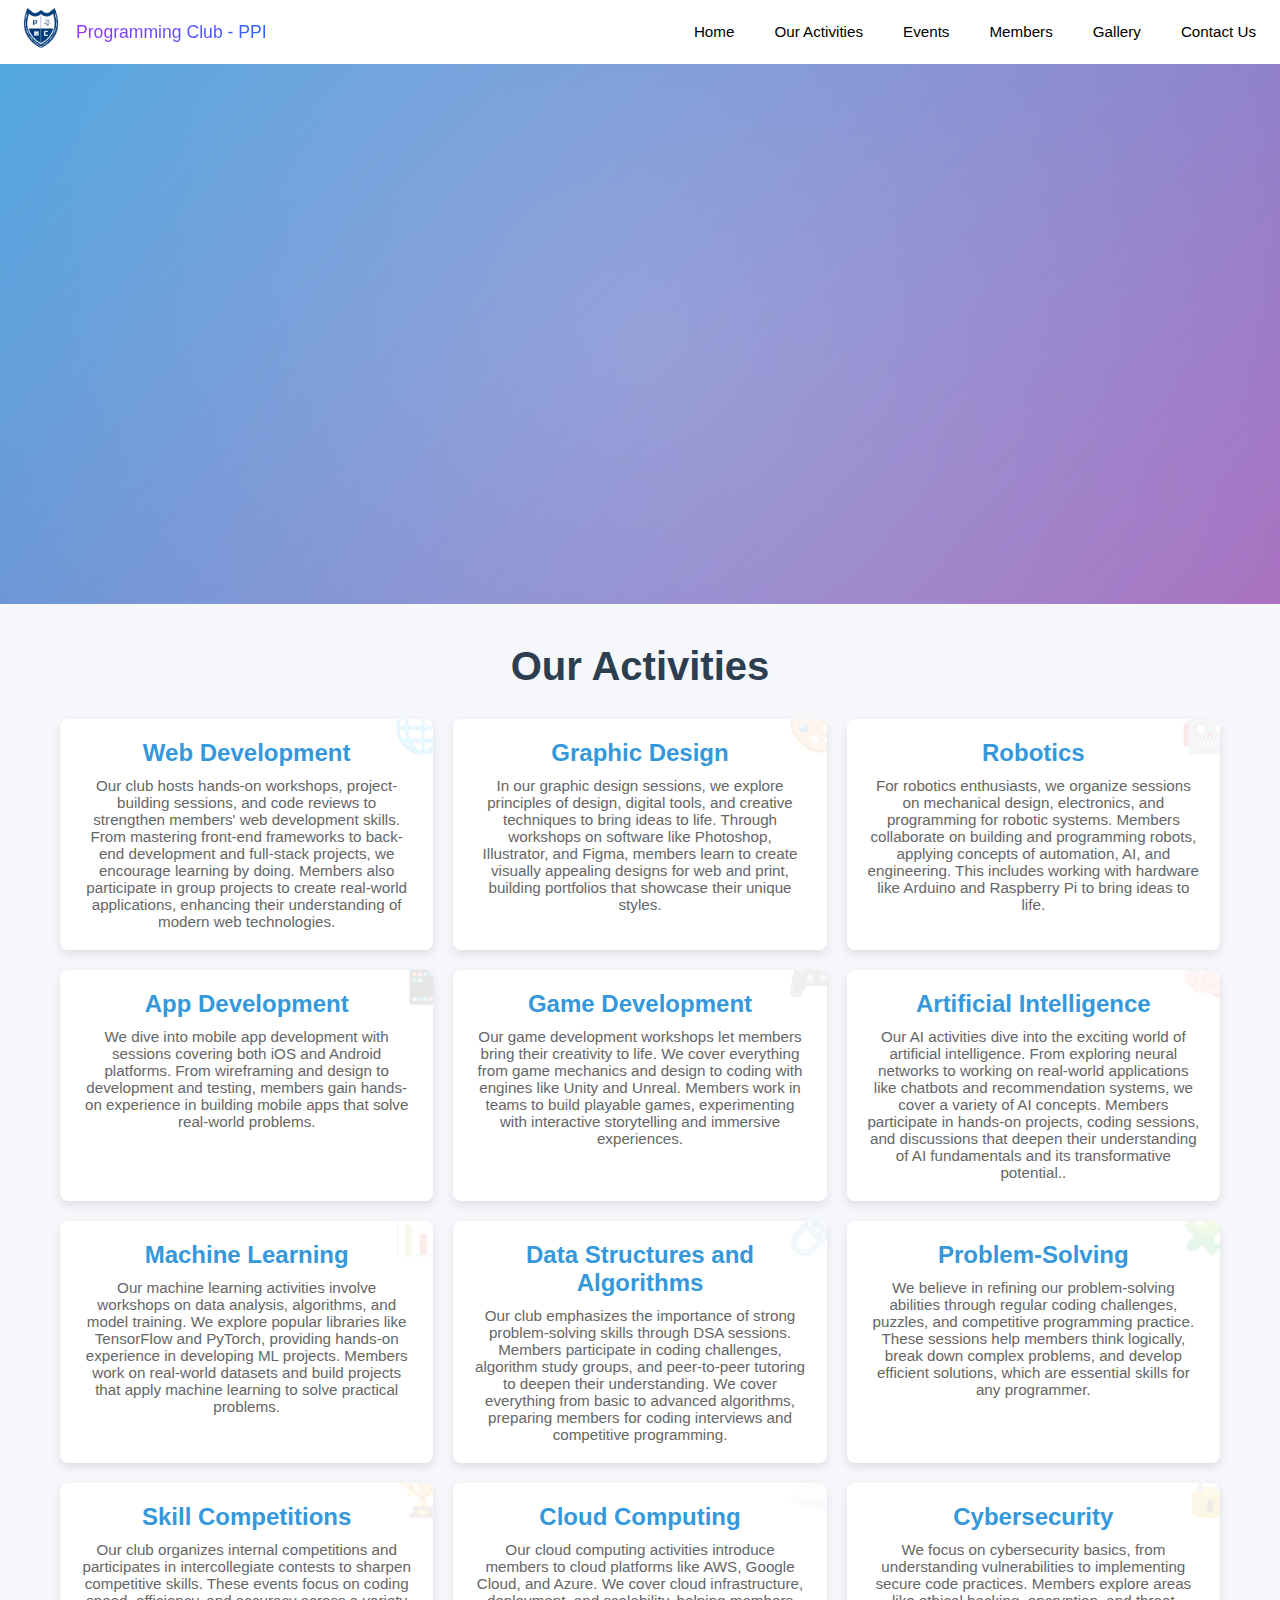
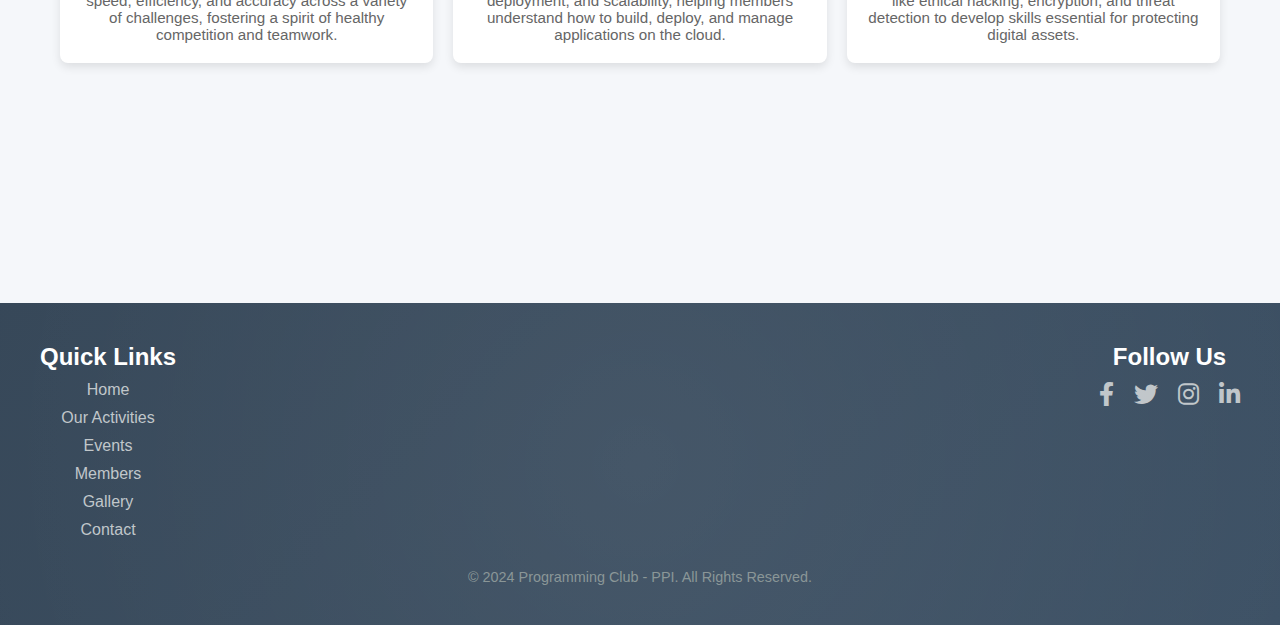
<file: pages/activities.html>
<!DOCTYPE html>
<html lang="en">
  <head>
    <meta charset="UTF-8" />
    <meta name="viewport" content="width=device-width, initial-scale=1.0" />
    <link
      rel="stylesheet"
      href="https://cdnjs.cloudflare.com/ajax/libs/font-awesome/6.0.0-beta3/css/all.min.css"
    />
    <title>Our Activities</title>
    <link rel="stylesheet" href="../css/our-activities.css" />
    <link rel="stylesheet" href="../css/hero/navBar.css" />
    <link rel="stylesheet" href="../css/footer.css" />
  </head>
  <body>
    <!-- Navbar -->
    <header>
      <nav>
        <div class="logo">
          <a href="../index.html">
            <img src="../images/logo-1.png" alt="logo" />
            <span>Programming Club - PPI</span>
          </a>
        </div>
        <ul>
          <li>
            <a href="../index.html">Home</a>
          </li>
          <li>
            <a href="../pages/activities.html">Our Activities</a>
          </li>
          <li>
            <a href="../pages/events.html">Events</a>
          </li>
          <li>
            <a href="../pages/members.html">Members</a>
          </li>
          <li>
            <a href="../pages/gallery.html">Gallery</a>
          </li>
          <li>
            <a href="../pages/contact.html">Contact Us</a>
          </li>
        </ul>
        <div class="hamburger">
          <span class="line"></span>
          <span class="line"></span>
          <span class="line"></span>
        </div>
      </nav>
    </header>
    <div class="menubar">
      <ul>
        <li>
          <a href="../index.html">Home</a>
        </li>
        <li>
          <a href="./pages/activities.html">Our Activities</a>
        </li>
        <li>
          <a href="../pages/events.html">Events</a>
        </li>
        <li>
          <a href="../pages/members.html">Members</a>
        </li>
        <li>
          <a href="../pages/gallery.html">Gallery</a>
        </li>
        <li>
          <a href="../pages/contact.html">Contact Us</a>
        </li>
      </ul>
    </div>
    <!-- Navbar -->
    <section class="hero-section">
      <div class="hero-content">
        <h1>Explore Our Activities</h1>
        <p>
          Join us to dive into hands-on learning, collaborate on exciting
          projects, and push your skills to new heights. Whether you're a
          beginner or a seasoned programmer, our activities offer something for
          everyone!
        </p>
      </div>
    </section>
    <section class="activities-section">
      <h1>Our Activities</h1>
      <div class="activities-container">
        <!-- Repeat the activity cards with different icons for each topic -->
        <div class="activity-card" data-icon="🌐">
          <h2>Web Development</h2>
          <p>
            Our club hosts hands-on workshops, project-building sessions, and
            code reviews to strengthen members' web development skills. From
            mastering front-end frameworks to back-end development and
            full-stack projects, we encourage learning by doing. Members also
            participate in group projects to create real-world applications,
            enhancing their understanding of modern web technologies.
          </p>
        </div>
        <div class="activity-card" data-icon="🎨">
          <h2>Graphic Design</h2>
          <p>
            In our graphic design sessions, we explore principles of design,
            digital tools, and creative techniques to bring ideas to life.
            Through workshops on software like Photoshop, Illustrator, and
            Figma, members learn to create visually appealing designs for web
            and print, building portfolios that showcase their unique styles.
          </p>
        </div>
        <div class="activity-card" data-icon="🤖">
          <h2>Robotics</h2>
          <p>
            For robotics enthusiasts, we organize sessions on mechanical design,
            electronics, and programming for robotic systems. Members
            collaborate on building and programming robots, applying concepts of
            automation, AI, and engineering. This includes working with hardware
            like Arduino and Raspberry Pi to bring ideas to life.
          </p>
        </div>
        <div class="activity-card" data-icon="📱">
          <h2>App Development</h2>
          <p>
            We dive into mobile app development with sessions covering both iOS
            and Android platforms. From wireframing and design to development
            and testing, members gain hands-on experience in building mobile
            apps that solve real-world problems.
          </p>
        </div>
        <div class="activity-card" data-icon="🎮">
          <h2>Game Development</h2>
          <p>
            Our game development workshops let members bring their creativity to
            life. We cover everything from game mechanics and design to coding
            with engines like Unity and Unreal. Members work in teams to build
            playable games, experimenting with interactive storytelling and
            immersive experiences.
          </p>
        </div>
        <div class="activity-card" data-icon="🧠">
          <h2>Artificial Intelligence</h2>
          <p>
            Our AI activities dive into the exciting world of artificial
            intelligence. From exploring neural networks to working on
            real-world applications like chatbots and recommendation systems, we
            cover a variety of AI concepts. Members participate in hands-on
            projects, coding sessions, and discussions that deepen their
            understanding of AI fundamentals and its transformative potential..
          </p>
        </div>
        <div class="activity-card" data-icon="📊">
          <h2>Machine Learning</h2>
          <p>
            Our machine learning activities involve workshops on data analysis,
            algorithms, and model training. We explore popular libraries like
            TensorFlow and PyTorch, providing hands-on experience in developing
            ML projects. Members work on real-world datasets and build projects
            that apply machine learning to solve practical problems.
          </p>
        </div>
        <div class="activity-card" data-icon="🔗">
          <h2>Data Structures and Algorithms</h2>
          <p>
            Our club emphasizes the importance of strong problem-solving skills
            through DSA sessions. Members participate in coding challenges,
            algorithm study groups, and peer-to-peer tutoring to deepen their
            understanding. We cover everything from basic to advanced
            algorithms, preparing members for coding interviews and competitive
            programming.
          </p>
        </div>
        <div class="activity-card" data-icon="🧩">
          <h2>Problem-Solving</h2>
          <p>
            We believe in refining our problem-solving abilities through regular
            coding challenges, puzzles, and competitive programming practice.
            These sessions help members think logically, break down complex
            problems, and develop efficient solutions, which are essential
            skills for any programmer.
          </p>
        </div>
        <div class="activity-card" data-icon="🏆">
          <h2>Skill Competitions</h2>
          <p>
            Our club organizes internal competitions and participates in
            intercollegiate contests to sharpen competitive skills. These events
            focus on coding speed, efficiency, and accuracy across a variety of
            challenges, fostering a spirit of healthy competition and teamwork.
          </p>
        </div>
        <div class="activity-card" data-icon="☁️">
          <h2>Cloud Computing</h2>
          <p>
            Our cloud computing activities introduce members to cloud platforms
            like AWS, Google Cloud, and Azure. We cover cloud infrastructure,
            deployment, and scalability, helping members understand how to
            build, deploy, and manage applications on the cloud.
          </p>
        </div>
        <div class="activity-card" data-icon="🔒">
          <h2>Cybersecurity</h2>
          <p>
            We focus on cybersecurity basics, from understanding vulnerabilities
            to implementing secure code practices. Members explore areas like
            ethical hacking, encryption, and threat detection to develop skills
            essential for protecting digital assets.
          </p>
        </div>
        <!-- Add more activity cards as needed -->
      </div>
    </section>

    <footer class="footer-section">
      <div class="footer-container">
        <div class="footer-links">
          <h3>Quick Links</h3>
          <ul>
            <li><a href="../index.html">Home</a></li>
            <li><a href="./activities.html">Our Activities</a></li>
            <li><a href="./events.html">Events</a></li>
            <li><a href="./members.html">Members</a></li>
            <li><a href="./gallery.html">Gallery</a></li>
            <li><a href="./contact.html">Contact</a></li>
          </ul>
        </div>
        <div class="footer-social">
          <h3>Follow Us</h3>
          <div class="social-icons">
            <a href="https://facebook.com" target="_blank" aria-label="Facebook"
              ><i class="fab fa-facebook-f"></i
            ></a>
            <a href="https://twitter.com" target="_blank" aria-label="Twitter"
              ><i class="fab fa-twitter"></i
            ></a>
            <a
              href="https://instagram.com"
              target="_blank"
              aria-label="Instagram"
              ><i class="fab fa-instagram"></i
            ></a>
            <a href="https://linkedin.com" target="_blank" aria-label="LinkedIn"
              ><i class="fab fa-linkedin-in"></i
            ></a>
          </div>
        </div>
      </div>
      <div class="footer-bottom">
        <p>&copy; 2024 Programming Club - PPI. All Rights Reserved.</p>
      </div>
    </footer>

    <script src="../javaScript/our-activities.js"></script>
  </body>
</html>
</file>
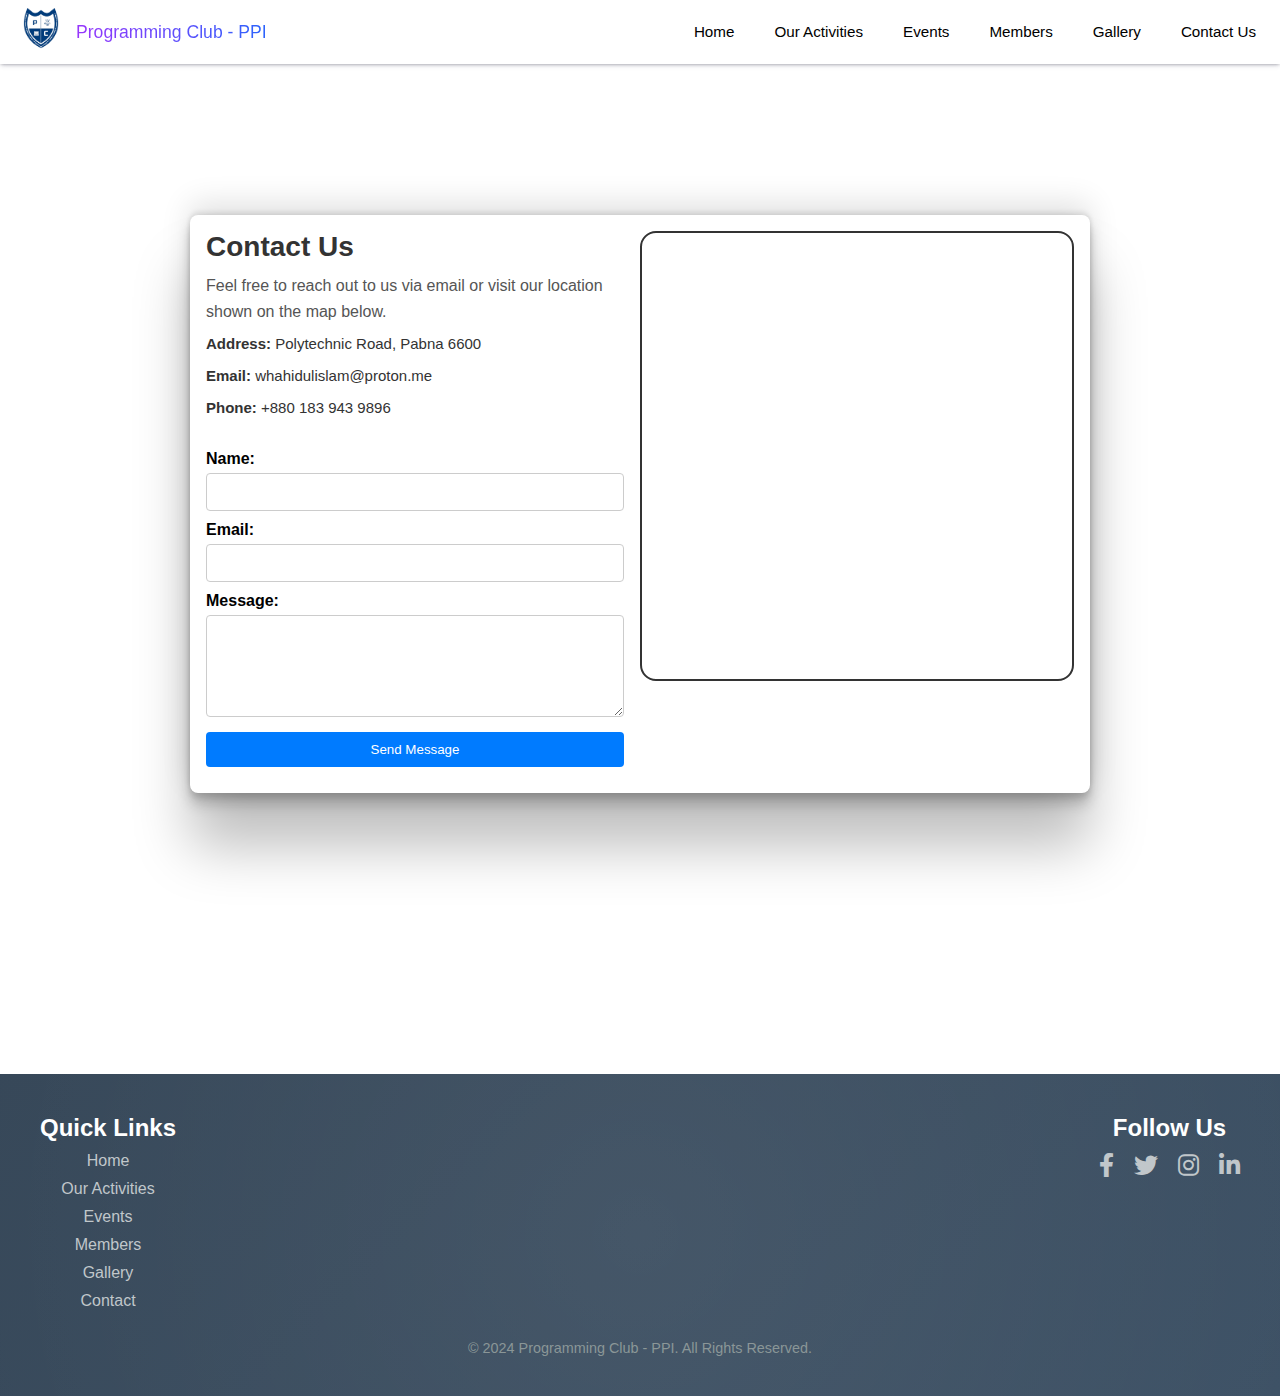
<file: pages/contact.html>
<!DOCTYPE html>
<html lang="en">
  <head>
    <meta charset="UTF-8" />
    <meta name="viewport" content="width=device-width, initial-scale=1.0" />
    <link
      rel="stylesheet"
      href="https://cdnjs.cloudflare.com/ajax/libs/font-awesome/6.0.0-beta3/css/all.min.css"
    />
    <title>Contact Us</title>
    <link rel="stylesheet" href="../css/contact.css" />
    <link rel="stylesheet" href="../css/hero/navBar.css" />
    <link rel="stylesheet" href="../css/footer.css" />
  </head>
  <body>
    <!-- Navbar -->
    <header>
      <nav>
        <div class="logo">
          <a href="../index.html">
            <img src="../images/logo-1.png" alt="logo" />
            <span>Programming Club - PPI</span>
          </a>
        </div>
        <ul>
          <li>
            <a href="../index.html">Home</a>
          </li>
          <li>
            <a href="../pages/activities.html">Our Activities</a>
          </li>
          <li>
            <a href="../pages/events.html">Events</a>
          </li>
          <li>
            <a href="../pages/members.html">Members</a>
          </li>
          <li>
            <a href="../pages/gallery.html">Gallery</a>
          </li>
          <li>
            <a href="../pages/contact.html">Contact Us</a>
          </li>
        </ul>
        <div class="hamburger">
          <span class="line"></span>
          <span class="line"></span>
          <span class="line"></span>
        </div>
      </nav>
    </header>
    <div class="menubar">
      <ul>
        <li>
          <a href="../index.html">Home</a>
        </li>
        <li>
          <a href="../pages/activities.html">Our Activities</a>
        </li>
        <li>
          <a href="../pages/events.html">Events</a>
        </li>
        <li>
          <a href="../pages/members.html">Members</a>
        </li>
        <li>
          <a href="../pages/gallery.html">Gallery</a>
        </li>
        <li>
          <a href="../pages/contact.html">Contact Us</a>
        </li>
      </ul>
    </div>
    <!-- Navbar -->
    <div class="contact-panel">
      <div class="contact-container">
        <div class="contact-info">
          <h1>Contact Us</h1>
          <p>
            Feel free to reach out to us via email or visit our location shown
            on the map below.
          </p>
          <div class="contact-details">
            <p><strong>Address:</strong> Polytechnic Road, Pabna 6600</p>
            <p><strong>Email:</strong> whahidulislam@proton.me</p>
            <p><strong>Phone:</strong> +880 183 943 9896</p>
          </div>

          <!-- Contact Form -->
          <form
            id="contact-form"
            action="https://formspree.io/f/mvgokqdz"
            method="POST"
          >
            <label for="name">Name:</label>
            <input type="text" id="name" name="name" required />

            <label for="email">Email:</label>
            <input type="email" id="email" name="email" required />

            <label for="message">Message:</label>
            <textarea id="message" name="message" rows="5" required></textarea>

            <button type="submit">Send Message</button>
            <p id="form-response"></p>
          </form>
        </div>

        <!-- Google Maps Section -->
        <div class="map-container">
          <iframe
            src="https://www.google.com/maps/embed?pb=!1m18!1m12!1m3!1d3644.336457252872!2d89.23896677534427!3d24.019197678487902!2m3!1f0!2f0!3f0!3m2!1i1024!2i768!4f13.1!3m3!1m2!1s0x39fe9b369a35dcfb%3A0x3c8cff0140e21bb8!2sPabna%20Polytechnic%20Institute!5e0!3m2!1sen!2sbd!4v1730475117290!5m2!1sen!2sbd"
            width="600"
            height="450"
            style="border: 0"
            allowfullscreen=""
            loading="lazy"
            referrerpolicy="no-referrer-when-downgrade"
          ></iframe>
        </div>
      </div>
    </div>

    <footer class="footer-section">
      <div class="footer-container">
        <div class="footer-links">
          <h3>Quick Links</h3>
          <ul>
            <li><a href="../index.html">Home</a></li>
            <li><a href="./activities.html">Our Activities</a></li>
            <li><a href="./events.html">Events</a></li>
            <li><a href="./members.html">Members</a></li>
            <li><a href="./gallery.html">Gallery</a></li>
            <li><a href="./contact.html">Contact</a></li>
          </ul>
        </div>
        <div class="footer-social">
          <h3>Follow Us</h3>
          <div class="social-icons">
            <a href="https://facebook.com" target="_blank" aria-label="Facebook"
              ><i class="fab fa-facebook-f"></i
            ></a>
            <a href="https://twitter.com" target="_blank" aria-label="Twitter"
              ><i class="fab fa-twitter"></i
            ></a>
            <a
              href="https://instagram.com"
              target="_blank"
              aria-label="Instagram"
              ><i class="fab fa-instagram"></i
            ></a>
            <a href="https://linkedin.com" target="_blank" aria-label="LinkedIn"
              ><i class="fab fa-linkedin-in"></i
            ></a>
          </div>
        </div>
      </div>
      <div class="footer-bottom">
        <p>&copy; 2024 Programming Club - PPI. All Rights Reserved.</p>
      </div>
    </footer>
    <script src="../javaScript/navBar.js"></script>
    <script src="../javaScript/contact.js"></script>
  </body>
</html>
</file>
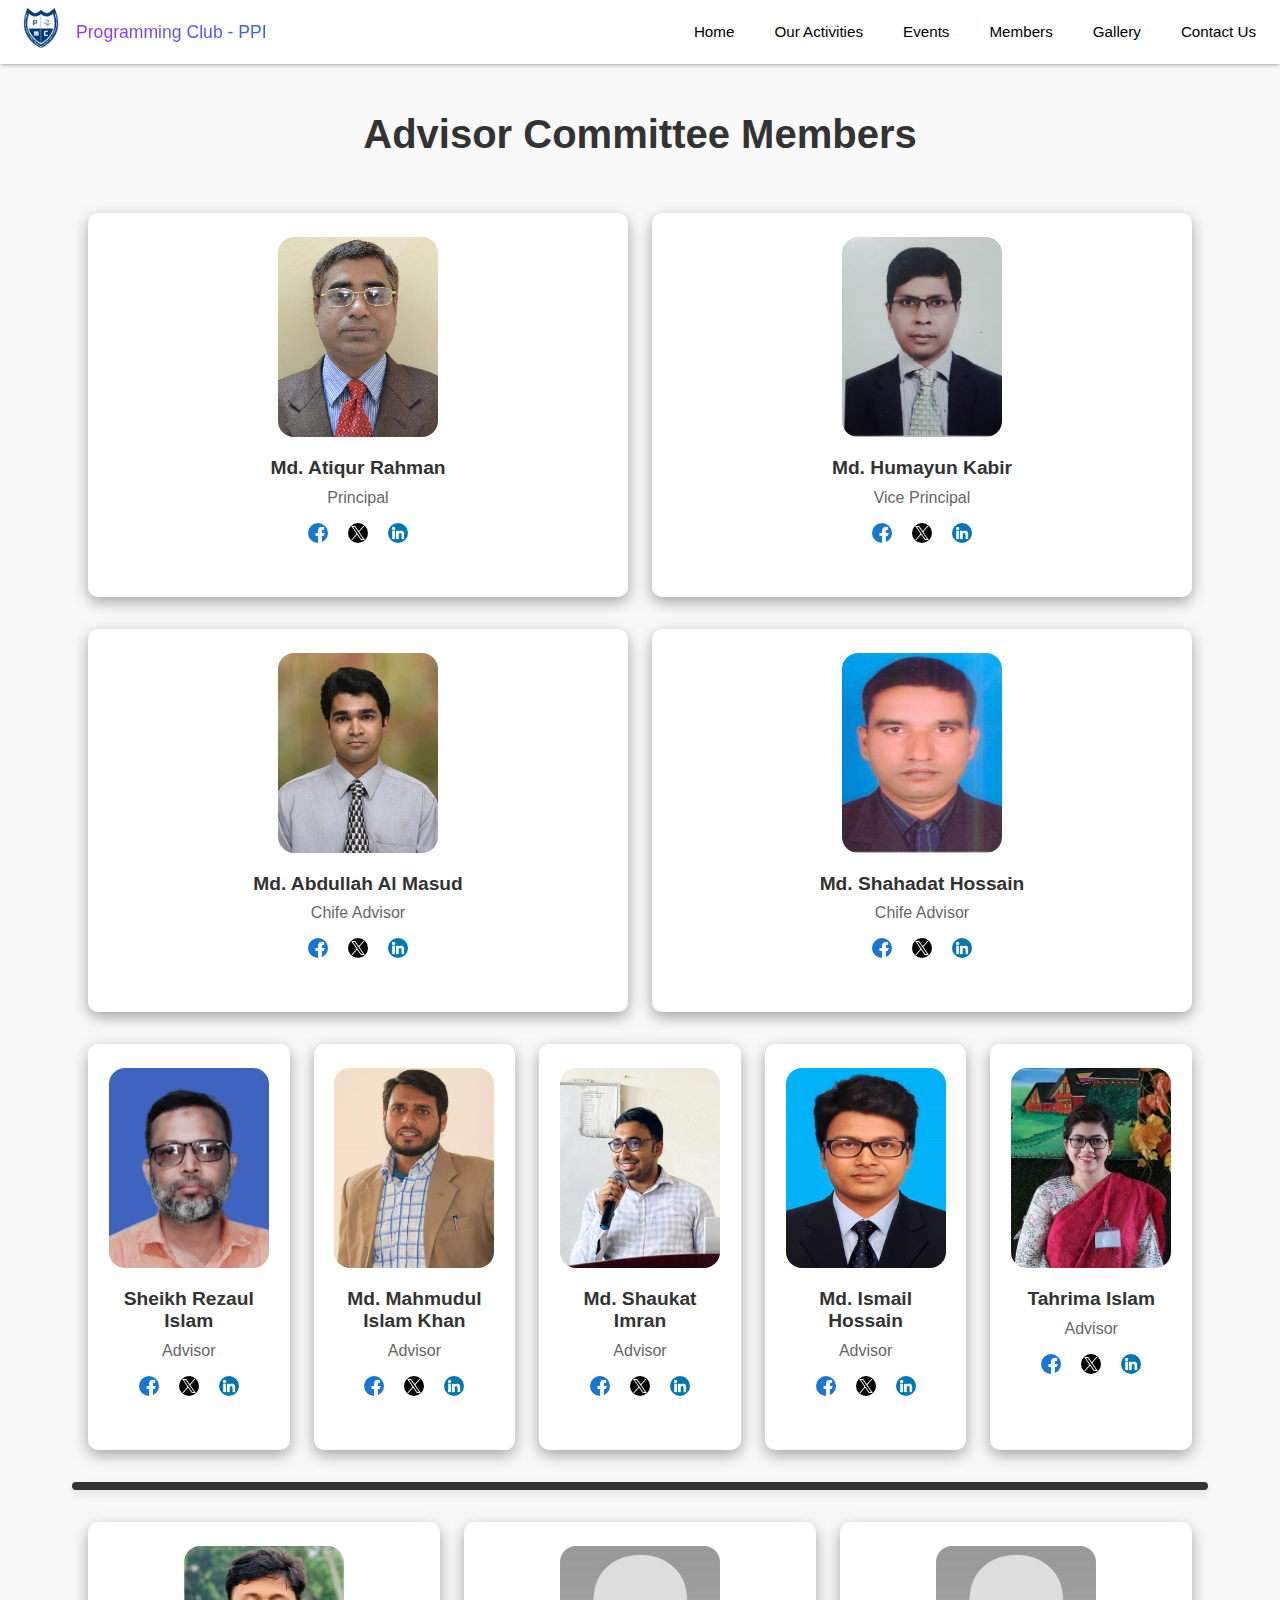
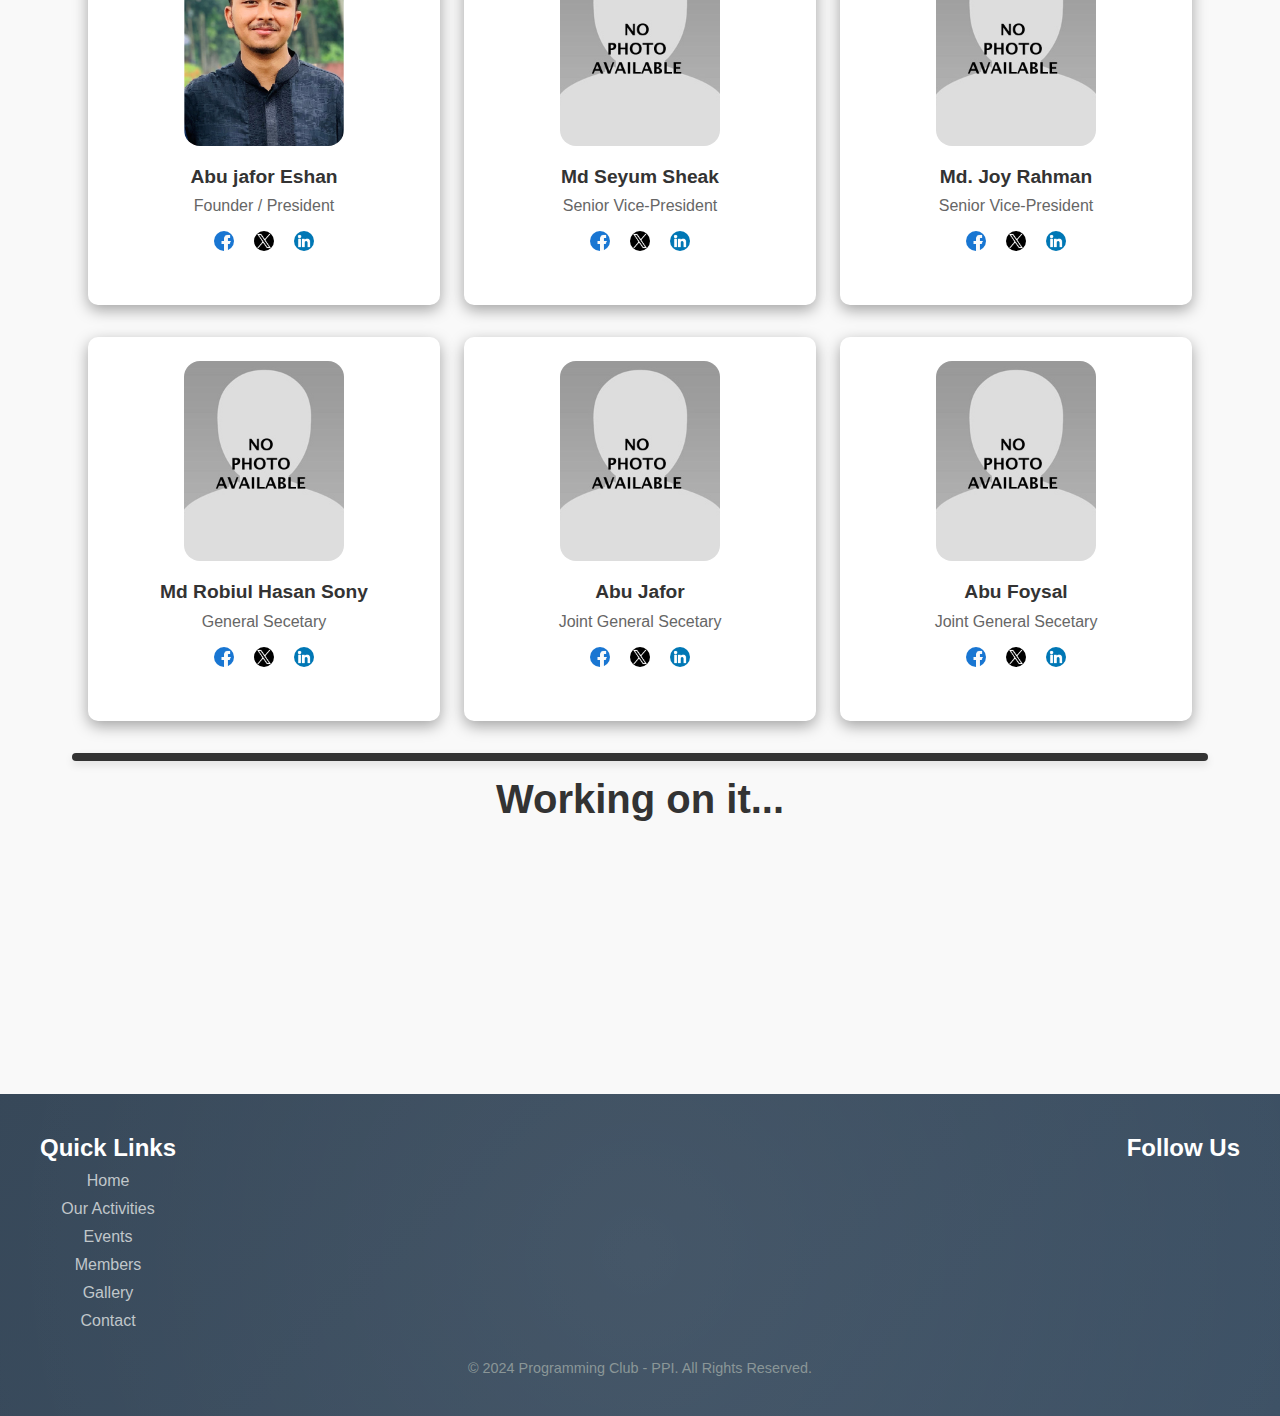
<file: pages/members.html>
<!DOCTYPE html>
<html lang="en">
  <head>
    <meta charset="UTF-8" />
    <meta name="viewport" content="width=device-width, initial-scale=1.0" />
    <title>Team Members</title>

    <link rel="stylesheet" href="../css/hero/navBar.css" />
    <link rel="stylesheet" href="../css/members.css" />
    <link rel="stylesheet" href="../css/footer.css" />
  </head>
  <body>
    <!-- Navbar -->
    <header>
      <nav>
        <div class="logo">
          <a href="../index.html">
            <img src="../images/logo-1.png" alt="logo" />
            <span>Programming Club - PPI</span>
          </a>
        </div>
        <ul>
          <li>
            <a href="../index.html">Home</a>
          </li>
          <li>
            <a href="../pages/activities.html">Our Activities</a>
          </li>
          <li>
            <a href="../pages/events.html">Events</a>
          </li>
          <li>
            <a href="../pages/members.html">Members</a>
          </li>
          <li>
            <a href="../pages/gallery.html">Gallery</a>
          </li>
          <li>
            <a href="../pages/contact.html">Contact Us</a>
          </li>
        </ul>
        <div class="hamburger">
          <span class="line"></span>
          <span class="line"></span>
          <span class="line"></span>
        </div>
      </nav>
    </header>
    <div class="menubar">
      <ul>
        <li>
          <a href="../index.html">Home</a>
        </li>
        <li>
          <a href="../pages/activities.html">Our Activities</a>
        </li>
        <li>
          <a href="../pages/events.html">Events</a>
        </li>
        <li>
          <a href="../pages/members.html">Members</a>
        </li>
        <li>
          <a href="../pages/gallery.html">Gallery</a>
        </li>
        <li>
          <a href="../pages/contact.html">Contact Us</a>
        </li>
      </ul>
    </div>
    <!-- Navbar -->
    <main>
      <section class="team-section">
        <h2>Advisor Committee Members</h2>
        <div class="team-grid">
          <div class="team-card">
            <img
              src="../images/members_photo/advisor_committee/Md_Atiqur_Rahman.png"
              alt="Md. Abdullah Al Masud"
            />
            <h3>Md. Atiqur Rahman</h3>
            <p>Principal</p>
            <div class="social-icons">
              <a href="#"
                ><img src="../images/icon/facebook.png" alt="Facebook"
              /></a>
              <a href="#"
                ><img src="../images/icon/twitter.png" alt="Twitter"
              /></a>
              <a href="#"
                ><img src="../images/icon/linkedin.png" alt="LinkedIn"
              /></a>
            </div>
          </div>
          <div class="team-card">
            <img
              src="../images/members_photo/advisor_committee/Md_Humayun_Kabir.jpg"
              alt="Md. Humayun Kabir"
            />
            <h3>Md. Humayun Kabir</h3>
            <p>Vice Principal</p>
            <div class="social-icons">
              <a href="#"
                ><img src="../images/icon/facebook.png" alt="Facebook"
              /></a>
              <a href="#"
                ><img src="../images/icon/twitter.png" alt="Twitter"
              /></a>
              <a href="#"
                ><img src="../images/icon/linkedin.png" alt="LinkedIn"
              /></a>
            </div>
          </div>
        </div>
        <div class="team-grid">
          <div class="team-card">
            <img
              src="../images/members_photo/advisor_committee/Md_Abdullah_Al_Masud.png"
              alt="Md. Abdullah Al Masud"
            />
            <h3>Md. Abdullah Al Masud</h3>
            <p>Chife Advisor</p>
            <div class="social-icons">
              <a href="#"
                ><img src="../images/icon/facebook.png" alt="Facebook"
              /></a>
              <a href="#"
                ><img src="../images/icon/twitter.png" alt="Twitter"
              /></a>
              <a href="#"
                ><img src="../images/icon/linkedin.png" alt="LinkedIn"
              /></a>
            </div>
          </div>
          <div class="team-card">
            <img
              src="../images/members_photo/advisor_committee/Md_Shahadat_Hossain.jpg"
              alt="Md. Shahadat Hossain"
            />
            <h3>Md. Shahadat Hossain</h3>
            <p>Chife Advisor</p>
            <div class="social-icons">
              <a href="#"
                ><img src="../images/icon/facebook.png" alt="Facebook"
              /></a>
              <a href="#"
                ><img src="../images/icon/twitter.png" alt="Twitter"
              /></a>
              <a href="#"
                ><img src="../images/icon/linkedin.png" alt="LinkedIn"
              /></a>
            </div>
          </div>
        </div>
        <div class="team-grid">
          <div class="team-card">
            <img
              src="../images/members_photo/advisor_committee/Sheikh_Rezaul_Islam.jpg"
              alt="Sheikh Rezaul Islam"
            />
            <h3>Sheikh Rezaul Islam</h3>
            <p>Advisor</p>
            <div class="social-icons">
              <a href="#"
                ><img src="../images/icon/facebook.png" alt="Facebook"
              /></a>
              <a href="#"
                ><img src="../images/icon/twitter.png" alt="Twitter"
              /></a>
              <a href="#"
                ><img src="../images/icon/linkedin.png" alt="LinkedIn"
              /></a>
            </div>
          </div>
          <div class="team-card">
            <img
              src="../images/members_photo/advisor_committee/Md_Mahmudul_Islam.jpg"
              alt="Md. Mahmudul Islam Khan"
            />
            <h3>Md. Mahmudul Islam Khan</h3>
            <p>Advisor</p>
            <div class="social-icons">
              <a href="#"
                ><img src="../images/icon/facebook.png" alt="Facebook"
              /></a>
              <a href="#"
                ><img src="../images/icon/twitter.png" alt="Twitter"
              /></a>
              <a href="#"
                ><img src="../images/icon/linkedin.png" alt="LinkedIn"
              /></a>
            </div>
          </div>
          <div class="team-card">
            <img
              src="../images/members_photo/advisor_committee/Md_Shaukat_Imran.jpeg"
              alt="Md. Shaukat Imran"
            />
            <h3>Md. Shaukat Imran</h3>
            <p>Advisor</p>
            <div class="social-icons">
              <a href="#"
                ><img src="../images/icon/facebook.png" alt="Facebook"
              /></a>
              <a href="#"
                ><img src="../images/icon/twitter.png" alt="Twitter"
              /></a>
              <a href="#"
                ><img src="../images/icon/linkedin.png" alt="LinkedIn"
              /></a>
            </div>
          </div>
          <div class="team-card">
            <img
              src="../images/members_photo/advisor_committee/Md_Ismail_Hossain.jpeg"
              alt="Md. Ismail Hossain"
            />
            <h3>Md. Ismail Hossain</h3>
            <p>Advisor</p>
            <div class="social-icons">
              <a href="#"
                ><img src="../images/icon/facebook.png" alt="Facebook"
              /></a>
              <a href="#"
                ><img src="../images/icon/twitter.png" alt="Twitter"
              /></a>
              <a href="#"
                ><img src="../images/icon/linkedin.png" alt="LinkedIn"
              /></a>
            </div>
          </div>
          <div class="team-card">
            <img
              src="../images/members_photo/advisor_committee/Tahrima_Islam.png"
              alt="Tahrima Islam"
            />
            <h3>Tahrima Islam</h3>
            <p>Advisor</p>
            <div class="social-icons">
              <a href="#"
                ><img src="../images/icon/facebook.png" alt="Facebook"
              /></a>
              <a href="#"
                ><img src="../images/icon/twitter.png" alt="Twitter"
              /></a>
              <a href="#"
                ><img src="../images/icon/linkedin.png" alt="LinkedIn"
              /></a>
            </div>
          </div>
        </div>
        <!-- =================================
        ================================= -->
        <div class="member-section-divider"></div>
        <!-- =================================
        ================================= -->
        <div class="team-grid">
          <div class="team-card">
            <img
              src="../images/members_photo/joy_rahman.png"
              alt="Md. Joy Rahman"
            />
            <h3>Abu jafor Eshan</h3>
            <p>Founder / President</p>
            <div class="social-icons">
              <a href="#"
                ><img src="../images/icon/facebook.png" alt="Facebook"
              /></a>
              <a href="#"
                ><img src="../images/icon/twitter.png" alt="Twitter"
              /></a>
              <a href="#"
                ><img src="../images/icon/linkedin.png" alt="LinkedIn"
              /></a>
            </div>
          </div>
          <div class="team-card">
            <img
              src="../images/members_photo/no-photo-available.jpg"
              alt="Md. Joy Rahman"
            />
            <h3>Md Seyum Sheak</h3>
            <p>Senior Vice-President</p>
            <div class="social-icons">
              <a href="#"
                ><img src="../images/icon/facebook.png" alt="Facebook"
              /></a>
              <a href="#"
                ><img src="../images/icon/twitter.png" alt="Twitter"
              /></a>
              <a href="#"
                ><img src="../images/icon/linkedin.png" alt="LinkedIn"
              /></a>
            </div>
          </div>
          <div class="team-card">
            <img
              src="../images/members_photo/no-photo-available.jpg"
              alt="Senior Vice-President"
            />
            <h3>Md. Joy Rahman</h3>
            <p>Senior Vice-President</p>
            <div class="social-icons">
              <a href="#"
                ><img src="../images/icon/facebook.png" alt="Facebook"
              /></a>
              <a href="#"
                ><img src="../images/icon/twitter.png" alt="Twitter"
              /></a>
              <a href="#"
                ><img src="../images/icon/linkedin.png" alt="LinkedIn"
              /></a>
            </div>
          </div>
        </div>
        <div class="team-grid">
          <div class="team-card">
            <img
              src="../images/members_photo/no-photo-available.jpg"
              alt="General Secetary"
            />
            <h3>Md Robiul Hasan Sony</h3>
            <p>General Secetary</p>
            <div class="social-icons">
              <a href="#"
                ><img src="../images/icon/facebook.png" alt="Facebook"
              /></a>
              <a href="#"
                ><img src="../images/icon/twitter.png" alt="Twitter"
              /></a>
              <a href="#"
                ><img src="../images/icon/linkedin.png" alt="LinkedIn"
              /></a>
            </div>
          </div>
          <div class="team-card">
            <img
              src="../images/members_photo/no-photo-available.jpg"
              alt="Joint General Secetary"
            />
            <h3>Abu Jafor</h3>
            <p>Joint General Secetary</p>
            <div class="social-icons">
              <a href="#"
                ><img src="../images/icon/facebook.png" alt="Facebook"
              /></a>
              <a href="#"
                ><img src="../images/icon/twitter.png" alt="Twitter"
              /></a>
              <a href="#"
                ><img src="../images/icon/linkedin.png" alt="LinkedIn"
              /></a>
            </div>
          </div>
          <div class="team-card">
            <img
              src="../images/members_photo/no-photo-available.jpg"
              alt="Joint General Secetary"
            />
            <h3>Abu Foysal</h3>
            <p>Joint General Secetary</p>
            <div class="social-icons">
              <a href="#"
                ><img src="../images/icon/facebook.png" alt="Facebook"
              /></a>
              <a href="#"
                ><img src="../images/icon/twitter.png" alt="Twitter"
              /></a>
              <a href="#"
                ><img src="../images/icon/linkedin.png" alt="LinkedIn"
              /></a>
            </div>
          </div>
        </div>
        <!-- =================================
        ================================= -->
        <div class="member-section-divider"></div>
        <!-- =================================
        ==================================-->
        <!-- <div class="team-grid">
          <div class="team-card">
            <img
              src="../images/members_photo/joy_rahman.png"
              alt="Md. Joy Rahman"
            />
            <h3>Md. Joy Rahman</h3>
            <p>Founder</p>
            <div class="social-icons">
              <a href="#"
                ><img src="../images/icon/facebook.png" alt="Facebook"
              /></a>
              <a href="#"
                ><img src="../images/icon/twitter.png" alt="Twitter"
              /></a>
              <a href="#"
                ><img src="../images/icon/linkedin.png" alt="LinkedIn"
              /></a>
            </div>
          </div>
          <div class="team-card">
            <img
              src="../images/members_photo/advisor_committee/Md_Shahadat_Hossain.jpg"
              alt="Md. Shahadat Hossain"
            />
            <h3>Md. Shahadat Hossain</h3>
            <p>Chife Advisor</p>
            <div class="social-icons">
              <a href="#"
                ><img src="../images/icon/facebook.png" alt="Facebook"
              /></a>
              <a href="#"
                ><img src="../images/icon/twitter.png" alt="Twitter"
              /></a>
              <a href="#"
                ><img src="../images/icon/linkedin.png" alt="LinkedIn"
              /></a>
            </div>
          </div>
          <div class="team-card">
            <img
              src="../images/members_photo/advisor_committee/Md_Mahmudul_Islam.jpg"
              alt="Md. Mahmudul Islam Khan"
            />
            <h3>Md. Mahmudul Islam Khan</h3>
            <p>Advisor</p>
            <div class="social-icons">
              <a href="#"
                ><img src="../images/icon/facebook.png" alt="Facebook"
              /></a>
              <a href="#"
                ><img src="../images/icon/twitter.png" alt="Twitter"
              /></a>
              <a href="#"
                ><img src="../images/icon/linkedin.png" alt="LinkedIn"
              /></a>
            </div>
          </div>
          <div class="team-card">
            <img
              src="../images/members_photo/advisor_committee/Md_Shaukat_Imran.jpeg"
              alt="Md. Shaukat Imran"
            />
            <h3>Md. Shaukat Imran</h3>
            <p>Advisor</p>
            <div class="social-icons">
              <a href="#"
                ><img src="../images/icon/facebook.png" alt="Facebook"
              /></a>
              <a href="#"
                ><img src="../images/icon/twitter.png" alt="Twitter"
              /></a>
              <a href="#"
                ><img src="../images/icon/linkedin.png" alt="LinkedIn"
              /></a>
            </div>
          </div>
          <div class="team-card">
            <img
              src="../images/members_photo/advisor_committee/Md_Ismail_Hossain.jpeg"
              alt="Md. Ismail Hossain"
            />
            <h3>Md. Ismail Hossain</h3>
            <p>Advisor</p>
            <div class="social-icons">
              <a href="#"
                ><img src="../images/icon/facebook.png" alt="Facebook"
              /></a>
              <a href="#"
                ><img src="../images/icon/twitter.png" alt="Twitter"
              /></a>
              <a href="#"
                ><img src="../images/icon/linkedin.png" alt="LinkedIn"
              /></a>
            </div>
          </div>
          <div class="team-card">
            <img
              src="../images/members_photo/advisor_committee/Sheikh_Rezaul_Islam.jpg"
              alt="Sheikh Rezaul Islam"
            />
            <h3>Sheikh Rezaul Islam</h3>
            <p>Advisor</p>
            <div class="social-icons">
              <a href="#"
                ><img src="../images/icon/facebook.png" alt="Facebook"
              /></a>
              <a href="#"
                ><img src="../images/icon/twitter.png" alt="Twitter"
              /></a>
              <a href="#"
                ><img src="../images/icon/linkedin.png" alt="LinkedIn"
              /></a>
            </div>
          </div>
          <div class="team-card">
            <img
              src="../images/members_photo/advisor_committee/Tahrima_Islam.jpeg"
              alt="Tahrima Islam"
            />
            <h3>Tahrima Islam</h3>
            <p>Advisor</p>
            <div class="social-icons">
              <a href="#"
                ><img src="../images/icon/facebook.png" alt="Facebook"
              /></a>
              <a href="#"
                ><img src="../images/icon/twitter.png" alt="Twitter"
              /></a>
              <a href="#"
                ><img src="../images/icon/linkedin.png" alt="LinkedIn"
              /></a>
            </div>
          </div>
        </div> -->
        <div>
          <h2>Working on it...</h2>
        </div>
      </section>
    </main>
    <footer class="footer-section">
      <div class="footer-container">
        <div class="footer-links">
          <h3>Quick Links</h3>
          <ul>
            <li><a href="../index.html">Home</a></li>
            <li><a href="./activities.html">Our Activities</a></li>
            <li><a href="./events.html">Events</a></li>
            <li><a href="./members.html">Members</a></li>
            <li><a href="./gallery.html">Gallery</a></li>
            <li><a href="./contact.html">Contact</a></li>
          </ul>
        </div>
        <div class="footer-social">
          <h3>Follow Us</h3>
          <div class="social-icons">
            <a href="https://facebook.com" target="_blank" aria-label="Facebook"
              ><i class="fab fa-facebook-f"></i
            ></a>
            <a href="https://twitter.com" target="_blank" aria-label="Twitter"
              ><i class="fab fa-twitter"></i
            ></a>
            <a
              href="https://instagram.com"
              target="_blank"
              aria-label="Instagram"
              ><i class="fab fa-instagram"></i
            ></a>
            <a href="https://linkedin.com" target="_blank" aria-label="LinkedIn"
              ><i class="fab fa-linkedin-in"></i
            ></a>
          </div>
        </div>
      </div>
      <div class="footer-bottom">
        <p>&copy; 2024 Programming Club - PPI. All Rights Reserved.</p>
      </div>
    </footer>
    <script src="../javaScript/navBar.js"></script>
  </body>
</html>
</file>
<file: css/hero/navBar.css>
@import url("https://fonts.googleapis.com/css2?family=Poppins:ital,wght@0,300;0,400;0,500;0,600;0,700;1,300;1,400;1,500;1,600;1,700&display=swap");

* {
  margin: 0;
  padding: 0;
  box-sizing: border-box;
  -webkit-font-smoothing: antialiased;
  -moz-osx-font-smoothing: grayscale;
}

header {
  font-family: Arial, Helvetica, sans-serif;
  width: 100%;
  height: 4rem;
  box-shadow: rgba(50, 50, 93, 0.25) 0px 2px 5px -1px,
    rgba(0, 0, 0, 0.3) 0px 1px 3px -1px;
  z-index: 3;
  background-color: #fff;
}

nav {
  position: absolute;
  max-width: 1920px;
  width: 100%;
  margin: 0 auto;
  height: inherit;
  padding: 5px 1rem;
  display: flex;
  justify-content: space-between;
  align-items: center;
  top: 0;
  left: 0;
  right: 0;
}
nav .logo {
  display: flex;
  align-items: center;
  justify-content: center;
}
nav .logo a {
  display: flex;
  align-items: center;
  justify-content: center;
  text-decoration: none;
  font-size: 1.1rem;
  background: linear-gradient(to right, #b927fc 0%, #2c64fc 100%);
  -webkit-background-clip: text;
  background-clip: text;
  -webkit-text-fill-color: transparent;
}
nav .logo img {
  width: 50px;
  height: auto;
  margin-right: 10px;
}

nav ul {
  list-style: none;
  display: flex;
}
nav ul li {
  margin-left: 1.5rem;
}
nav ul li a {
  text-decoration: none;
  color: #000;
  font-size: 95%;
  font-weight: 400;
  padding: 4px 8px;
  border-radius: 5px;
  transition: 0.5s ease all;
}

nav ul li a:hover {
  background: linear-gradient(to right, #e09dff 0%, #a5bdff 100%);
  color: #fff;
}

.hamburger {
  display: none;
  cursor: pointer;
}

.hamburger .line {
  width: 25px;
  height: 1px;
  background-color: #1f1f1f;
  display: block;
  margin: 7px auto;
  transition: all 0.3s ease-in-out;
}
.hamburger-active {
  transition: all 0.3s ease-in-out;
  transition-delay: 0.6s;
  transform: rotate(45deg);
}

.hamburger-active .line:nth-child(2) {
  width: 0px;
}

.hamburger-active .line:nth-child(1),
.hamburger-active .line:nth-child(3) {
  transition-delay: 0.3s;
}

.hamburger-active .line:nth-child(1) {
  transform: translateY(12px);
}

.hamburger-active .line:nth-child(3) {
  transform: translateY(-5px) rotate(90deg);
}

.menubar {
  position: absolute;
  top: 0;
  left: -60%;
  display: flex;
  justify-content: center;
  align-items: flex-start;
  width: 60%;
  height: 100vh;
  padding: 20% 0;
  background: rgba(255, 255, 255);
  transition: all 0.5s ease-in;
  z-index: 2;
}
.active {
  left: 0;
  box-shadow: rgba(149, 157, 165, 0.2) 0px 8px 24px;
}

.menubar ul {
  padding: 0;
  list-style: none;
}
.menubar ul li {
  margin-bottom: 32px;
}

.menubar ul li a {
  text-decoration: none;
  color: #000;
  font-size: 95%;
  font-weight: 400;
  padding: 5px 10px;
  border-radius: 5px;
}

.menubar ul li a:hover {
  background-color: #f5f5f5;
}
@media screen and (max-width: 960px) {
  .hamburger {
    display: block;
  }
  nav ul {
    display: none;
  }
}
</file>
<file: css/footer.css>
/* Footer section styling */
.footer-section {
  background: linear-gradient(135deg, #2c3e50, #34495e);
  color: #fff;
  padding: 40px 20px;
  position: relative;
  overflow: hidden;
  text-align: center;
  margin-top: 200px;
}

.footer-section::before {
  content: "";
  position: absolute;
  top: -50%;
  left: -50%;
  width: 200%;
  height: 200%;
  background: radial-gradient(circle, rgba(255, 255, 255, 0.1), transparent);
  animation: animate-bg-footer 8s infinite linear;
}

@keyframes animate-bg-footer {
  0% {
    transform: rotate(0deg);
  }
  100% {
    transform: rotate(360deg);
  }
}

.footer-container {
  display: flex;
  flex-direction: column;
  gap: 30px;
  justify-content: center;
  align-items: center;
  max-width: 1200px;
  margin: auto;
}

.footer-links,
.footer-social {
  text-align: center;
}

.footer-links h3,
.footer-social h3 {
  font-size: 1.5rem;
  margin-bottom: 10px;
}

.footer-links ul {
  list-style: none;
  padding: 0;
}

.footer-links ul li {
  margin: 10px 0;
}

.footer-links ul li a {
  color: #bdc3c7;
  text-decoration: none;
  font-size: 1rem;
  transition: color 0.3s;
}

.footer-links ul li a:hover {
  color: #1abc9c;
}

.social-icons {
  display: flex;
  gap: 20px;
}

.social-icons a {
  color: #bdc3c7;
  font-size: 1.5rem;
  transition: color 0.3s, transform 0.3s;
}

.social-icons a:hover {
  color: #1abc9c;
  transform: translateY(-5px);
}

.footer-bottom {
  margin-top: 20px;
  font-size: 0.9rem;
  color: #7f8c8d;
}

.footer-bottom p {
  margin: 0;
}

/* Responsive design */
@media (min-width: 768px) {
  .footer-container {
    flex-direction: row;
    justify-content: space-between;
    align-items: flex-start;
    text-align: left;
  }
}

@media (max-width: 480px) {
  .footer-links h3,
  .footer-social h3 {
    font-size: 1.25rem;
  }

  .social-icons a {
    font-size: 1.25rem;
  }
}
</file>
<file: css/contact.css>
* {
  margin: 0;
  padding: 0;
  box-sizing: border-box;
  font-family: Arial, sans-serif;
}

.contact-panel {
  display: flex;
  justify-content: center;
  align-items: center;
  height: 90vh;
  width: 100vw;
}

.contact-container {
  margin-top: 70px;
  position: relative;
  padding: 1rem;
  display: flex;
  flex-wrap: wrap;
  background-color: #ffffff;
  border-radius: 8px;
  overflow: hidden;
  box-shadow: rgba(0, 0, 0, 0.25) 0px 54px 55px,
    rgba(0, 0, 0, 0.12) 0px -12px 30px, rgba(0, 0, 0, 0.12) 0px 4px 6px,
    rgba(0, 0, 0, 0.17) 0px 12px 13px, rgba(0, 0, 0, 0.09) 0px -3px 5px;
  max-width: 900px;
  width: 100%;
}

.contact-info {
  flex: 1 1 300px;
  padding-right: 1rem;
}

.contact-info h1 {
  color: #333;
  font-size: 28px;
  margin-bottom: 10px;
}

.contact-info p {
  color: #555;
  font-size: 16px;
  line-height: 1.6;
}

.contact-details p {
  font-size: 15px;
  color: #333;
  margin: 8px 0;
}

form {
  margin-top: 20px;
  display: flex;
  flex-direction: column;
}

form label {
  margin-top: 10px;
  font-weight: bold;
}

form input,
form textarea {
  padding: 10px;
  margin-top: 5px;
  border: 1px solid #ccc;
  border-radius: 4px;
  font-size: 14px;
}

form button {
  margin-top: 15px;
  padding: 10px;
  background-color: #007bff;
  color: #fff;
  border: none;
  border-radius: 4px;
  cursor: pointer;
}

form button:hover {
  background-color: #0056b3;
}

#form-response {
  margin-top: 10px;
  font-size: 14px;
  color: green;
}

.map-container {
  flex: 1 1 300px;
  min-height: 300px;
  max-height: 450px;
  width: 100%;
  border: 2px solid #333;
  border-radius: 1rem;
}

iframe {
  border-radius: 1rem;
  width: 100%;
  height: 100%;
}

@media (max-width: 960px) {
  .contact-container {
    flex-direction: column;
  }
  .map-container {
    max-height: 300px;
  }
  .contact-container {
    margin: 2rem 2rem 2rem;
  }
  .contact-panel {
    height: 100%;
  }
  .contact-info {
    margin-bottom: 2rem;
  }
}
@media (max-width: 500px) {
  .contact-container {
    margin: 2rem 1rem 1rem;
  }
}
</file>
<file: css/members.css>
* {
  box-sizing: border-box;
  margin: 0;
  padding: 0;
}

body {
  font-family: Arial, sans-serif;
  background-color: #f9f9f9;
}

.team-section {
  max-width: 1200px;
  margin: 0 auto;
  padding: 2em;
  text-align: center;
}

.team-section h2 {
  margin-top: 1rem;
  font-size: 2.5em;
  margin-bottom: 1em;
  color: #333;
}

.team-grid {
  display: grid;
  grid-template-columns: repeat(auto-fit, minmax(200px, 1fr));
  gap: 1.5em;
  padding: 1em;
}

.team-card {
  background-color: #fff;
  border-radius: 10px;
  box-shadow: rgba(0, 0, 0, 0.35) 0px 5px 15px;
  overflow: hidden;
  text-align: center;
  padding: 1.5em 1em;
  transition: 0.5s ease all;
}

.team-card:hover {
  transform: translateY(-10px);
  background-color: #eaddeb;
  cursor: pointer;
}

.team-card img {
  width: 160px;
  height: 200px;
  border-radius: 1rem;
  object-fit: cover;
  margin-bottom: 1em;
}

.team-card h3 {
  font-size: 1.2em;
  margin-bottom: 0.5em;
  color: #333;
}

.team-card p {
  font-size: 1em;
  color: #666;
  margin-bottom: 1em;
}

.social-icons {
  display: flex;
  justify-content: center;
  gap: 1em;
}

.social-icons a {
  color: inherit;
  text-decoration: none;
}

.social-icons img {
  width: 20px;
  height: 20px;
  transition: transform 0.3s;
}

.social-icons a:hover img {
  transform: scale(1.2);
}

.member-section-divider {
  width: 100%;
  height: 0.5rem;
  background-color: #333;
  border-radius: 1rem;
  box-shadow: 0 4px 8px rgba(0, 0, 0, 0.1);
  margin: 1rem 0;
}

@media (max-width: 500px) {
  .team-section h2 {
    font-size: 2rem;
  }
}
</file>
<file: css/our-activities.css>
/* Reset and basic styling */
* {
  margin: 0;
  padding: 0;
  box-sizing: border-box;
}

body {
  font-family: Arial, sans-serif;
  background: #f5f7fa;
  color: #333;
  /* display: flex;
  justify-content: center;
  align-items: center; */
  min-height: 100vh;
}

/* Hero section styling */
.hero-section {
  width: 100%;
  height: 60vh;
  background: linear-gradient(135deg, #3498db, #9b59b6);
  display: flex;
  justify-content: center;
  align-items: center;
  color: #fff;
  overflow: hidden;
  position: relative;
  padding: 20px;
}

.hero-section::before {
  content: "";
  position: absolute;
  top: -50%;
  left: -50%;
  width: 200%;
  height: 200%;
  background: radial-gradient(circle, rgba(255, 255, 255, 0.3), transparent);
  animation: animate-bg 6s infinite linear;
}

@keyframes animate-bg {
  0% {
    transform: rotate(0deg);
  }
  100% {
    transform: rotate(360deg);
  }
}

.hero-content {
  position: relative;
  text-align: center;
  max-width: 700px;
  z-index: 1;
  opacity: 0;
  transform: translateY(20px);
  animation: fadeIn 1.5s ease-out forwards;
}

.hero-content h1 {
  font-size: 2.8rem;
  margin-bottom: 20px;
  font-weight: bold;
}

.hero-content p {
  font-size: 1.2rem;
  line-height: 1.5;
}

/* Animation */
@keyframes fadeIn {
  to {
    opacity: 1;
    transform: translateY(0);
  }
}

.activities-section {
  max-width: 1200px;
  padding: 40px 20px;
  margin: 0 auto;
  text-align: center;
}

.activities-section h1 {
  font-size: 2.5rem;
  margin-bottom: 30px;
  color: #2c3e50;
}

.activities-container {
  display: grid;
  grid-template-columns: repeat(auto-fit, minmax(300px, 1fr));
  gap: 20px;
}

/* Activity card styling */
.activity-card {
  background: #fff;
  padding: 20px;
  border-radius: 8px;
  box-shadow: 0 4px 10px rgba(0, 0, 0, 0.1);
  position: relative;
  overflow: hidden;
  transition: transform 0.3s;
  cursor: pointer;
}

.activity-card:hover {
  transform: translateY(-5px);
}

.activity-card h2 {
  font-size: 1.5rem;
  color: #3498db;
}

.activity-card p {
  font-size: 0.95rem;
  color: #666;
  margin-top: 10px;
}

/* Floating icon styling */
.activity-card::before {
  content: attr(data-icon);
  font-size: 3rem;
  position: absolute;
  top: -20px;
  right: -20px;
  color: rgba(52, 152, 219, 0.1);
  transition: all 0.3s ease-in-out;
}

.activity-card:hover::before {
  top: -3px;
  right: -3px;
  color: rgba(52, 152, 219, 0.7);
}

/* Responsive design */
@media (max-width: 768px) {
  .hero-section {
    height: 50vh;
  }

  .hero-content h1 {
    font-size: 2rem;
  }

  .hero-content p {
    font-size: 1rem;
  }
}

@media (max-width: 480px) {
  .hero-content h1 {
    font-size: 1.75rem;
  }

  .hero-content p {
    font-size: 0.9rem;
  }
}

/* Responsive design */
@media (max-width: 768px) {
  .activities-section h1 {
    font-size: 2rem;
  }

  .activity-card h2 {
    font-size: 1.25rem;
  }
}

/* !=====================================
!==========importent=================
!===================================== */

.activities-section-main-file {
  border: 1px solid #333;
  border-radius: 1rem;
}
@media (max-width: 1250px) {
  .activities-section-main-file {
    margin: 0 3rem;
  }
}
@media (max-width: 430px) {
  .activities-section-main-file {
    margin: 0 1rem;
  }
  .activities-container {
    grid-template-columns: repeat(auto-fit, minmax(200px, 1fr));
  }
}
</file>
